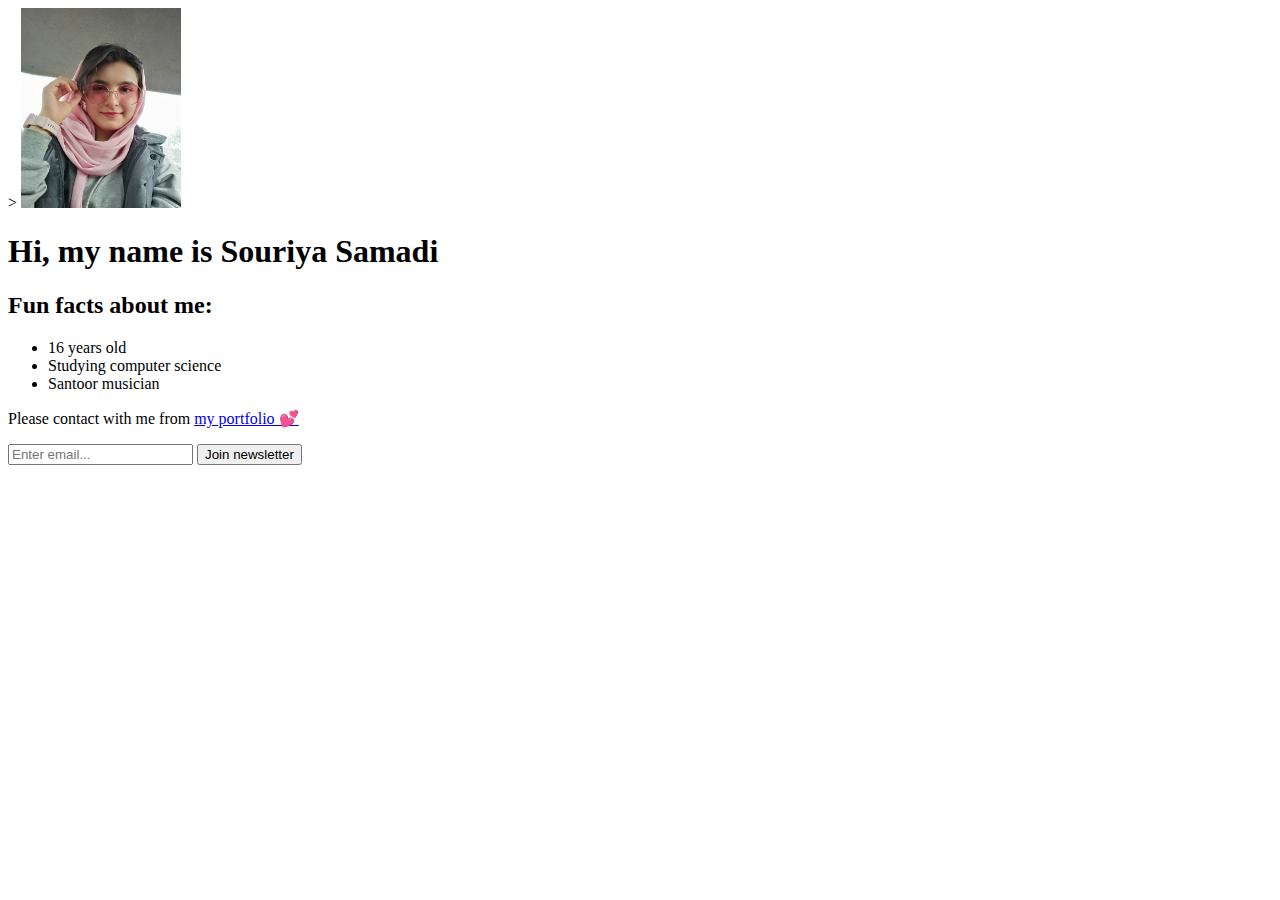
<file: index.html>
<!DOCTYPE html>
<html>
    <head>></head>
    <body>
        <img src="main.jpg" width="160" height="200">

        <h1>Hi, my name is Souriya Samadi</h1>
        <h2>Fun facts about me: </h2>
        <ul>
            <li>16 years old</li>
            <li>Studying computer science</li>
            <li>Santoor musician</li>
        </ul>
        <p>Please contact with me from <a href="portfolio.html" target="_blank"> my portfolio 💕</a></p>
        <input type="text" placeholder="Enter email...">
        <button>Join newsletter</button>
    </body>
</html>
</file>
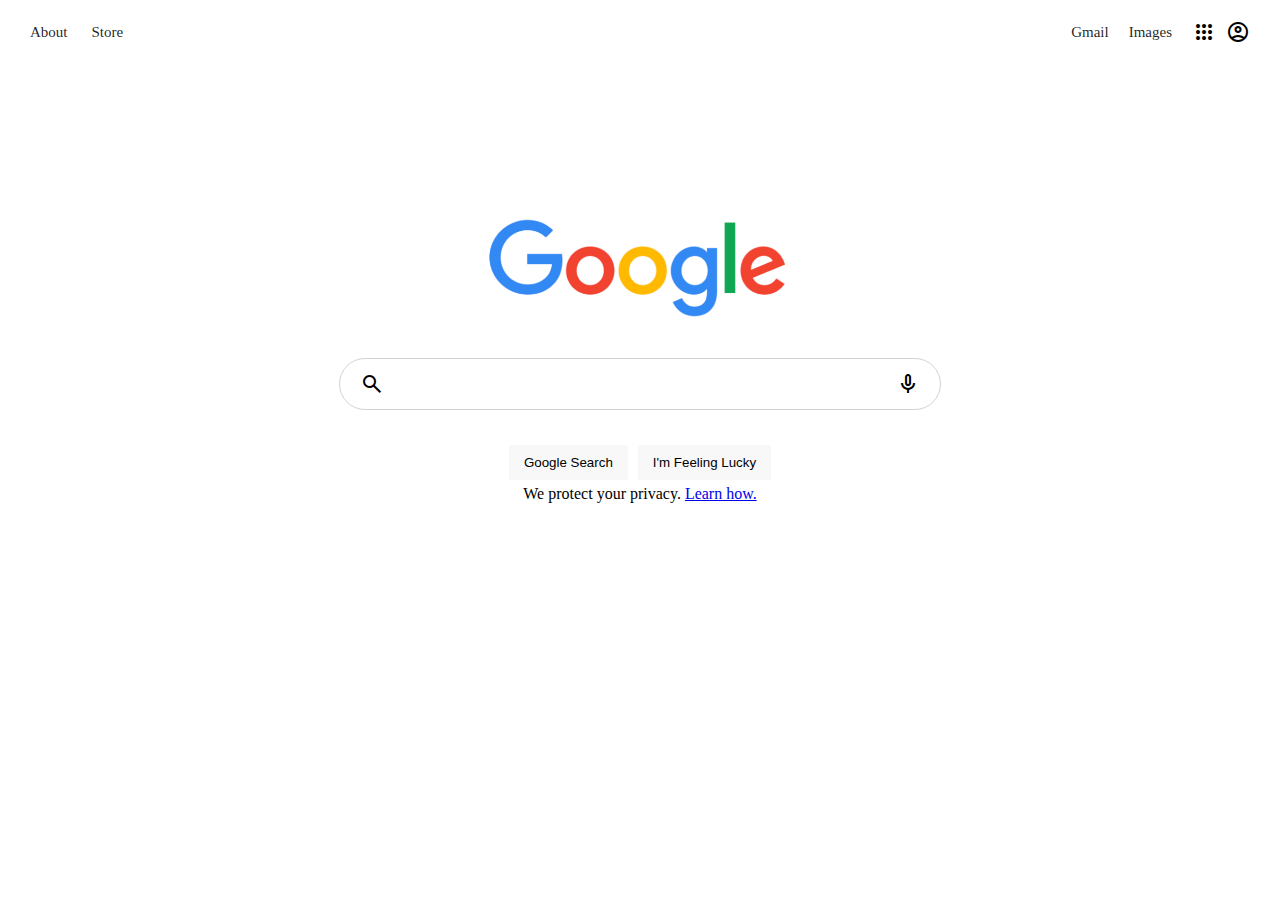
<file: googlehomepage.html>
<html lang="en">
<head>
    <meta charset="UTF-8">
    <meta http-equiv="X-UA-Compatible" content="IE=edge">
    <meta name="viewport" content="width=device-width, initial-scale=1.0">

    <!-- Google font icons -->
    <link href="https://fonts.googleapis.com/css2?family=Material+Symbols+Outlined" rel="stylesheet" />
    <link rel="stylesheet" href="styles.css">

    <title>Google UI Clone</title>
</head>
<body>
    <!-- Header Starts -->
    <div class="header">
        <div class="header_left">
            <a href="#">About</a>
            <a href="#">Store</a>

        </div>

        <div class="header_right">
            <a href="#">Gmail</a>
            <a href="#">Images</a>
            <span class="material-symbols-outlined header_apps"> apps </span>
            <span class="material-symbols-outlined">account_circle</span>
        </div>
    </div>
    <!-- Header Ends -->
    
    <!-- Main Body Starts -->
    <div class="mainBody">
        <img
          src="google1.png"
          alt="Google Logo"
        />

        
        <!-- Search Starts -->
        <div class="search">
            <div class="search_input">
                <span class="material-symbols-outlined">search</span>
                <input type="text">
                <span class="material-symbols-outlined">mic</span>
            </div>
        <div class="search_buttons">
            <button>Google Search</button>
            <button>I'm Feeling Lucky</button>

        </div>
        </div>
        <!-- Search Ends -->

    </div>
    <!-- Main Body Ends -->

    <!-- Anchor tag -->
    <div class="learn_how">
        <p>We protect your privacy. <a href="https://safety.google/security-privacy/" target="_blank">Learn how.</a></p>
    </div>
 </body>
</html>
</file>
<file: styles.css>
* {
    margin: 0;
}

/*Header*/
.header{
    display: flex;
    justify-content: space-between;
    padding: 20px 30px;
    align-items: center;
}

.header a{
    margin-right: 20px;
    color: rgba(0, 0, 0, 0.87);
    font-size: 15px;
    text-decoration: inherit;
}
.header a:hover{
    text-decoration: underline;
}

.header_right{
    display: flex;
    align-items: center;
    min-width: 13vw;
    justify-content: space-between;
}
.header_right .header_apps{
    margin-right: 10px;
}

.mainBody{
    flex: 1;
    display:flex;
    margin-top: 12%;
    flex-direction: column;

}

.mainBody img{
    object-fit: contain;
    height: 100px;
}

.search_input{
    display: flex;
    align-items: center;
    border: 1px solid lightgray;
    height: 30px;
    padding: 10px 20px;
    border-radius: 999px;
    width: 75vw;
    margin: 0 auto;
    margin-top:40px;
    max-width: 560px;
}

.search_input input{
    flex: 1;
    padding: 10px 20px;
    border: none;
    outline:none;
}

.search_input .material-icons{
    color: gray;
}

.search_buttons{
    margin-top: 30px;
    display: flex;
    justify-content: center;
}

.search_buttons button {
    margin: 5px;
    padding: 10px 15px;
    background-color: #f8f8f8;
    outline: none;
    border:none;
    cursor:pointer;
}
.learn_how{
    display: flex;
    align-items: center;
    min-width: 13vw;
    display: flex;
    justify-content: center;
}
</file>
